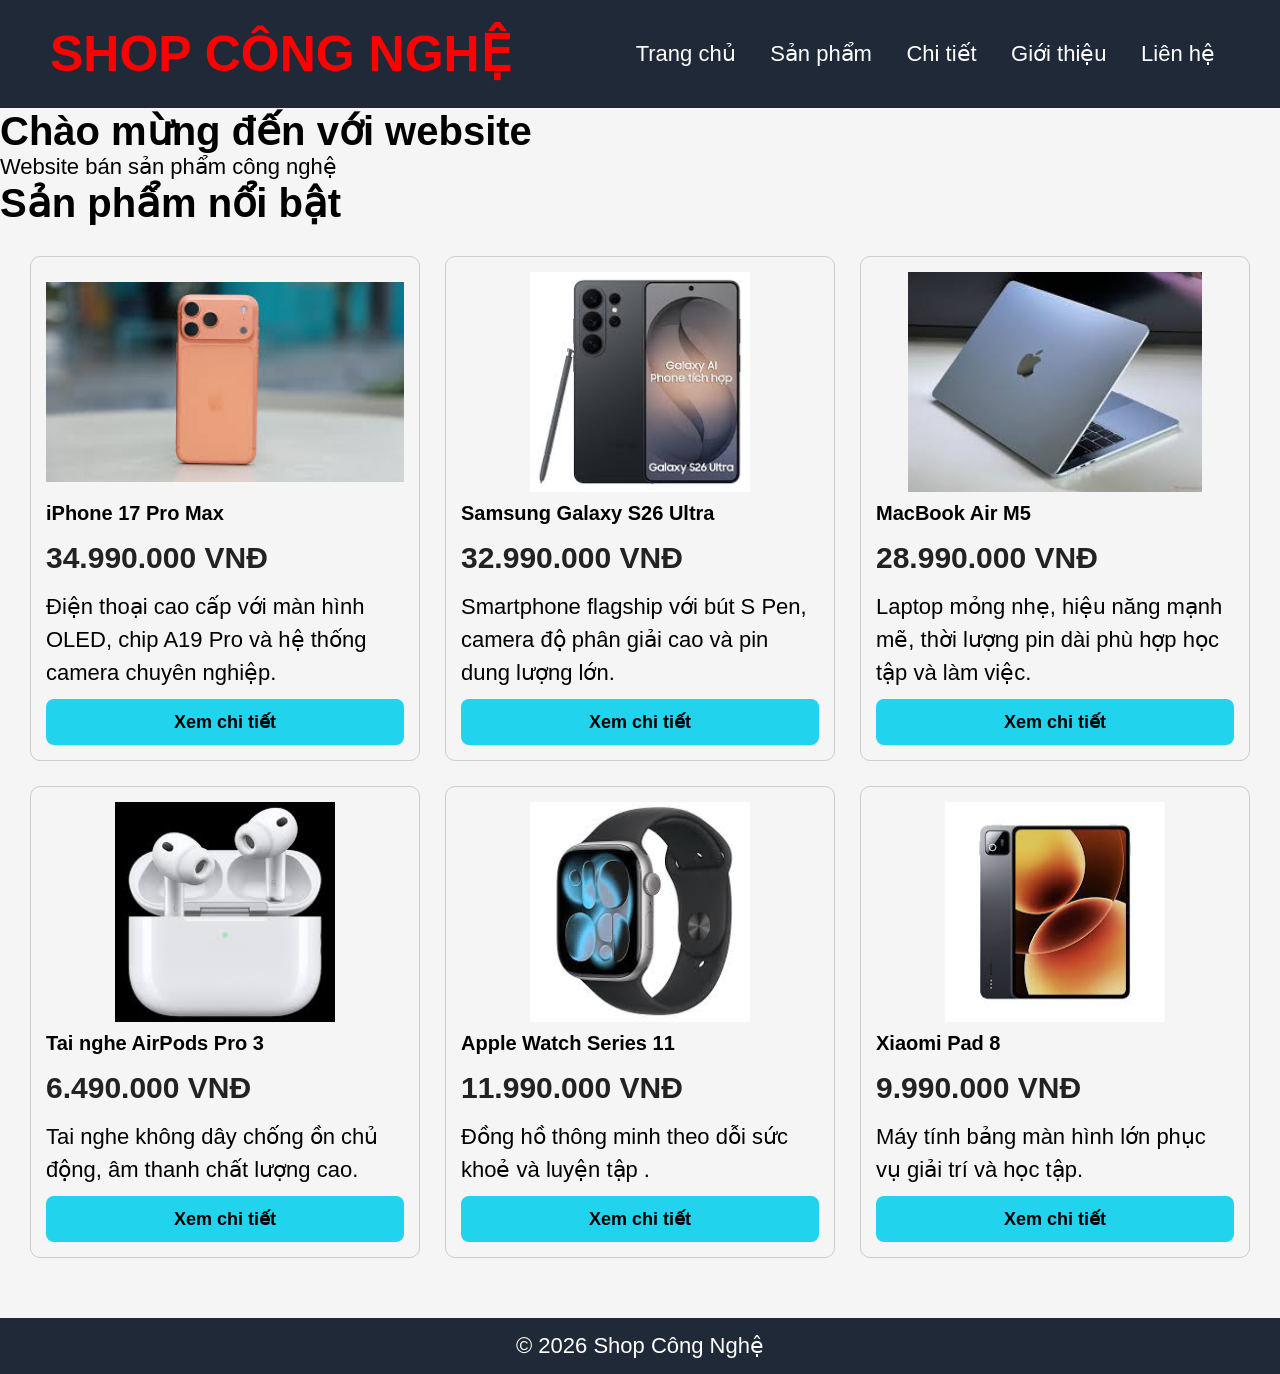
<file: index.html>
<!DOCTYPE html>
<html lang="vi">
<head>
    <meta charset="UTF-8">
    <meta name="viewport" content="width=device-width, initial-scale=1.0">
    <title>Shop Công Nghệ</title>
    <link rel="stylesheet" href="css/style.css">
</head>
<body>
    <header>
        <h1>SHOP CÔNG NGHỆ</h1>
        <nav>
            <a href="index.html">Trang chủ</a>
            <a href="html/san-pham.html">Sản phẩm</a>
            <a href="html/chi-tiet.html">Chi tiết</a>
            <a href="html/gioi-thieu.html">Giới thiệu</a>
            <a href="html/lien-he.html">Liên hệ</a>
        </nav>
    </header>
    <section class="banner">
        <h2>Chào mừng đến với website</h2>
        <p>Website bán sản phẩm công nghệ</p>
    </section>
    <section class="products">
        <h2>Sản phẩm nổi bật</h2>
        <div id="product-list"></div>
    </section>
    <script src="./js/script.js"></script>
    <footer>
        <p>© 2026 Shop Công Nghệ</p>
    </footer>
</body>
</html>
</file>
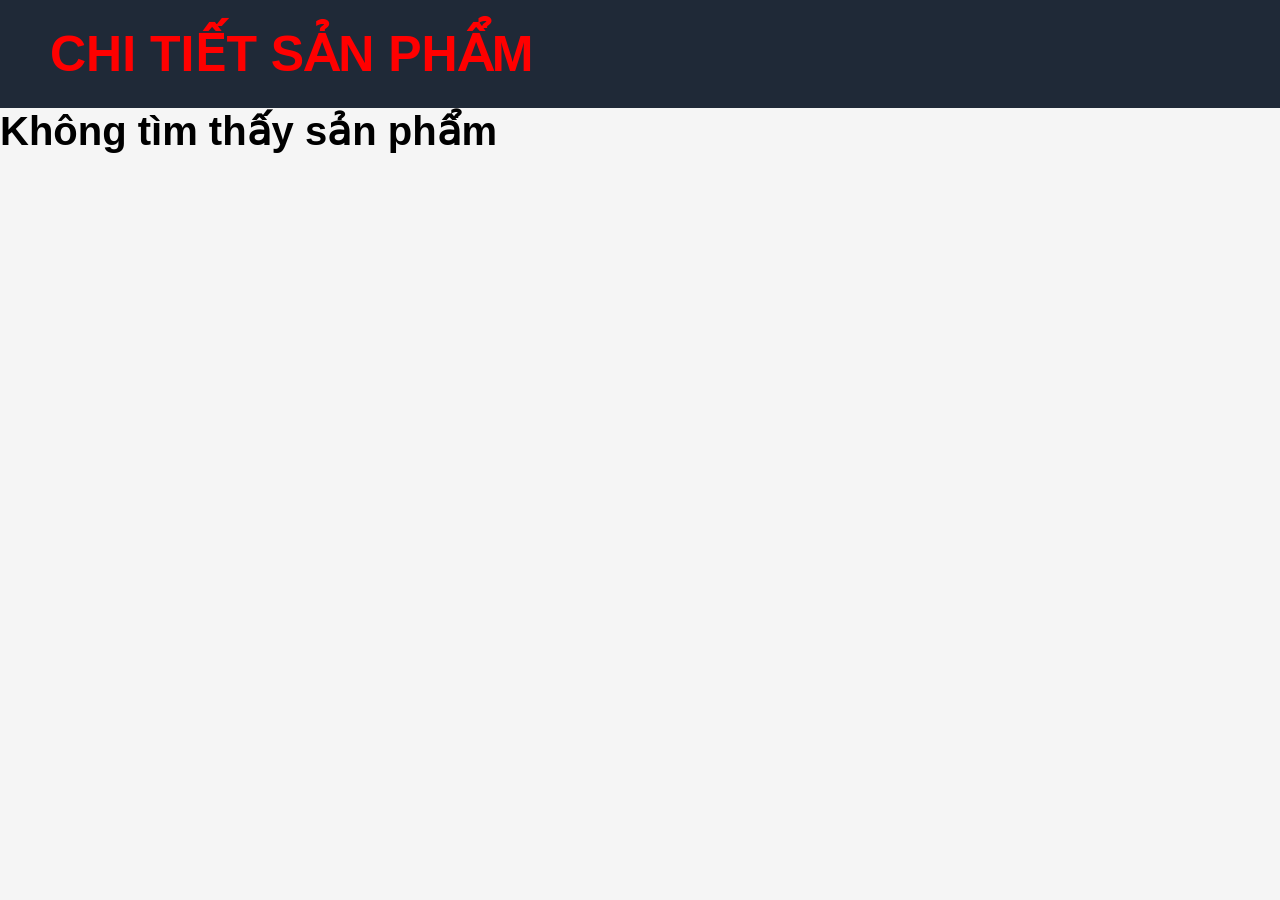
<file: html/chi-tiet.html>
<!DOCTYPE html>
<html lang="vi">
<head>
    <meta charset="UTF-8">
    <title>Chi tiết sản phẩm</title>
    <link rel="stylesheet" href="../css/style.css">
</head>
<body>
    <header>
        <h1>CHI TIẾT SẢN PHẨM</h1>
    </header>
        <div id="detail"></div>

    <script src="../js/script.js"></script>
    <script>

    const params = new URLSearchParams(window.location.search);
    const id = params.get("id");

    const product = products.find(p => p.id == id);

    if(product){
        document.getElementById("detail").innerHTML = `
            <div class="card">
                <img src="${product.image}">
                <h2>${product.name}</h2>
                <p>${product.price.toLocaleString('vi-VN')} VNĐ</p>
                <p>${product.description}</p>
                <div class="detail-buttons">
                    <button class="card-btn" onclick="addToCart()"">Thêm vào giỏ hàng</button>
                    <button class="buy-btn" onclick="buyNow()">Mua ngay</button>
                </div>
            </div>
        `;
    } else {
    document.getElementById("detail").innerHTML =
    "<h2>Không tìm thấy sản phẩm</h2>";
}
    </script>
</body>
</html>
</file>
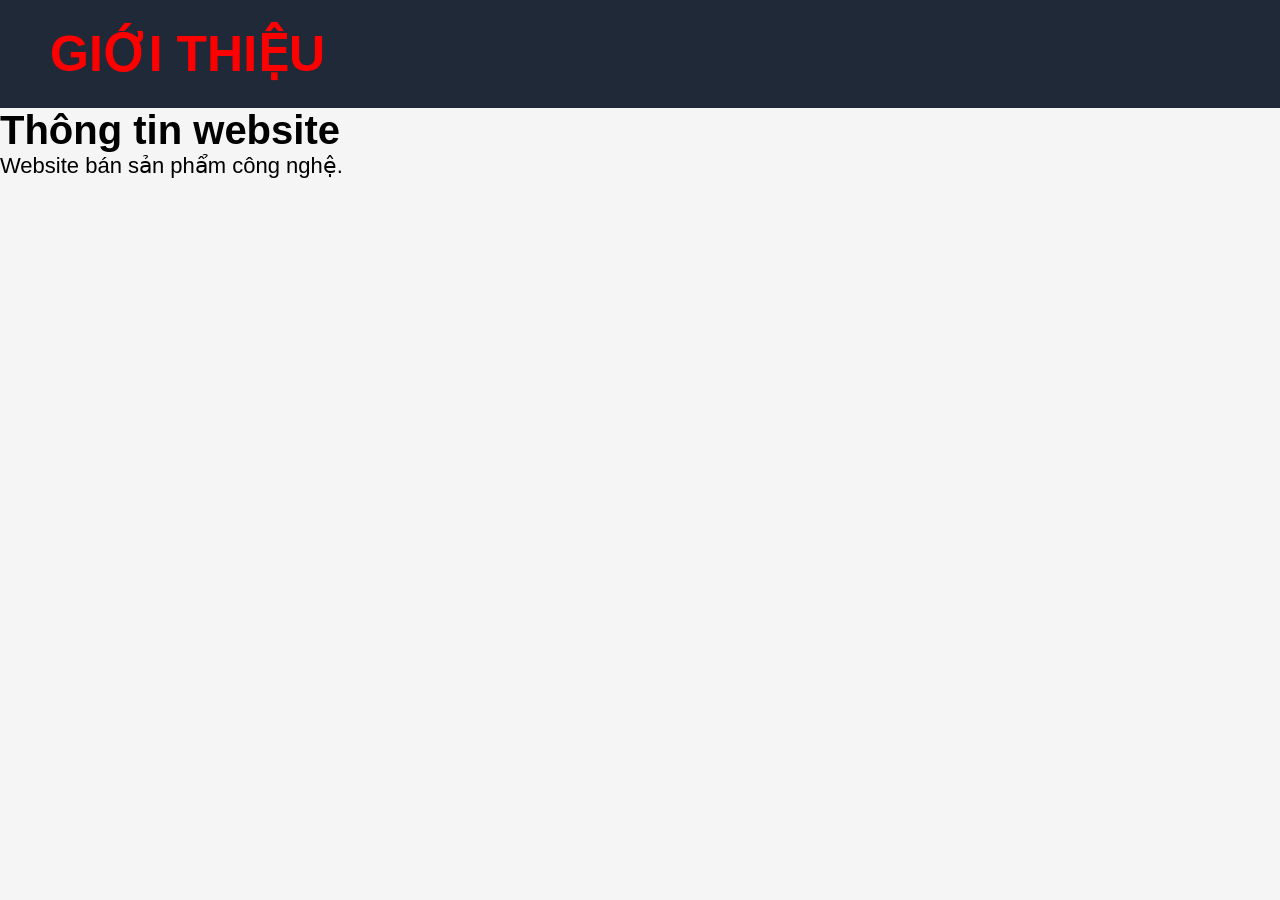
<file: html/gioi-thieu.html>
<!DOCTYPE html>
<html lang="vi">
<head>
    <meta charset="UTF-8">
    <title>Giới thiệu</title>

    <link rel="stylesheet" href="../css/style.css">
</head>
<body>

    <header>
        <h1>GIỚI THIỆU</h1>
    </header>

    <section class="banner">

        <h2>Thông tin website</h2>

        <p>
            Website bán sản phẩm công nghệ.
        </p>

    </section>

</body>
</html>
</file>
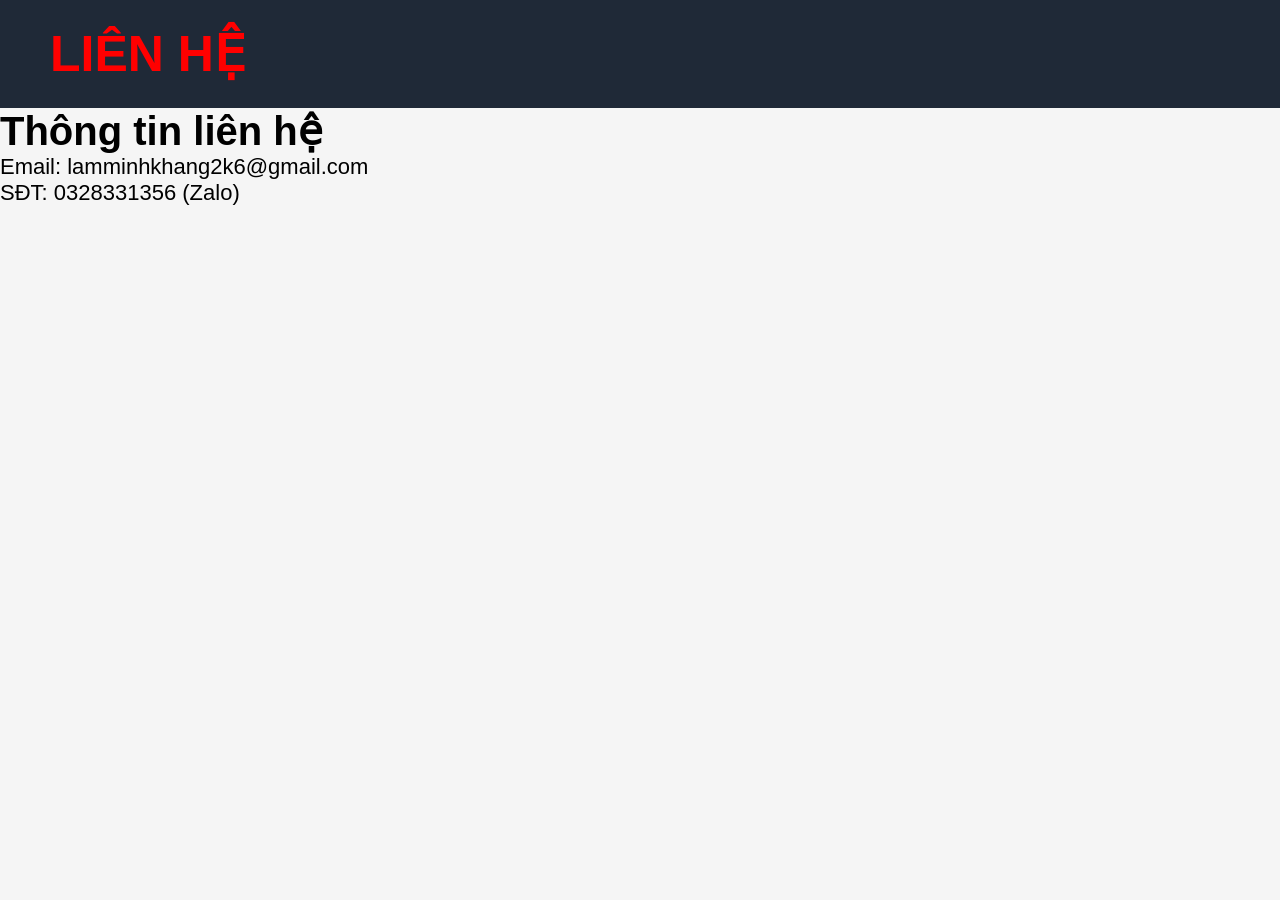
<file: html/lien-he.html>
<!DOCTYPE html>
<html lang="vi">
<head>
    <meta charset="UTF-8">
    <title>Liên hệ</title>
    <link rel="stylesheet" href="../css/style.css">
</head>
<body>
    <header>
        <h1>LIÊN HỆ</h1>
    </header>
    <section class="banner">
        <h2>Thông tin liên hệ</h2>
        <p>Email: lamminhkhang2k6@gmail.com</p>
        <p>SĐT: 0328331356 (Zalo)</p>
    </section>
</body>
</html>
</file>
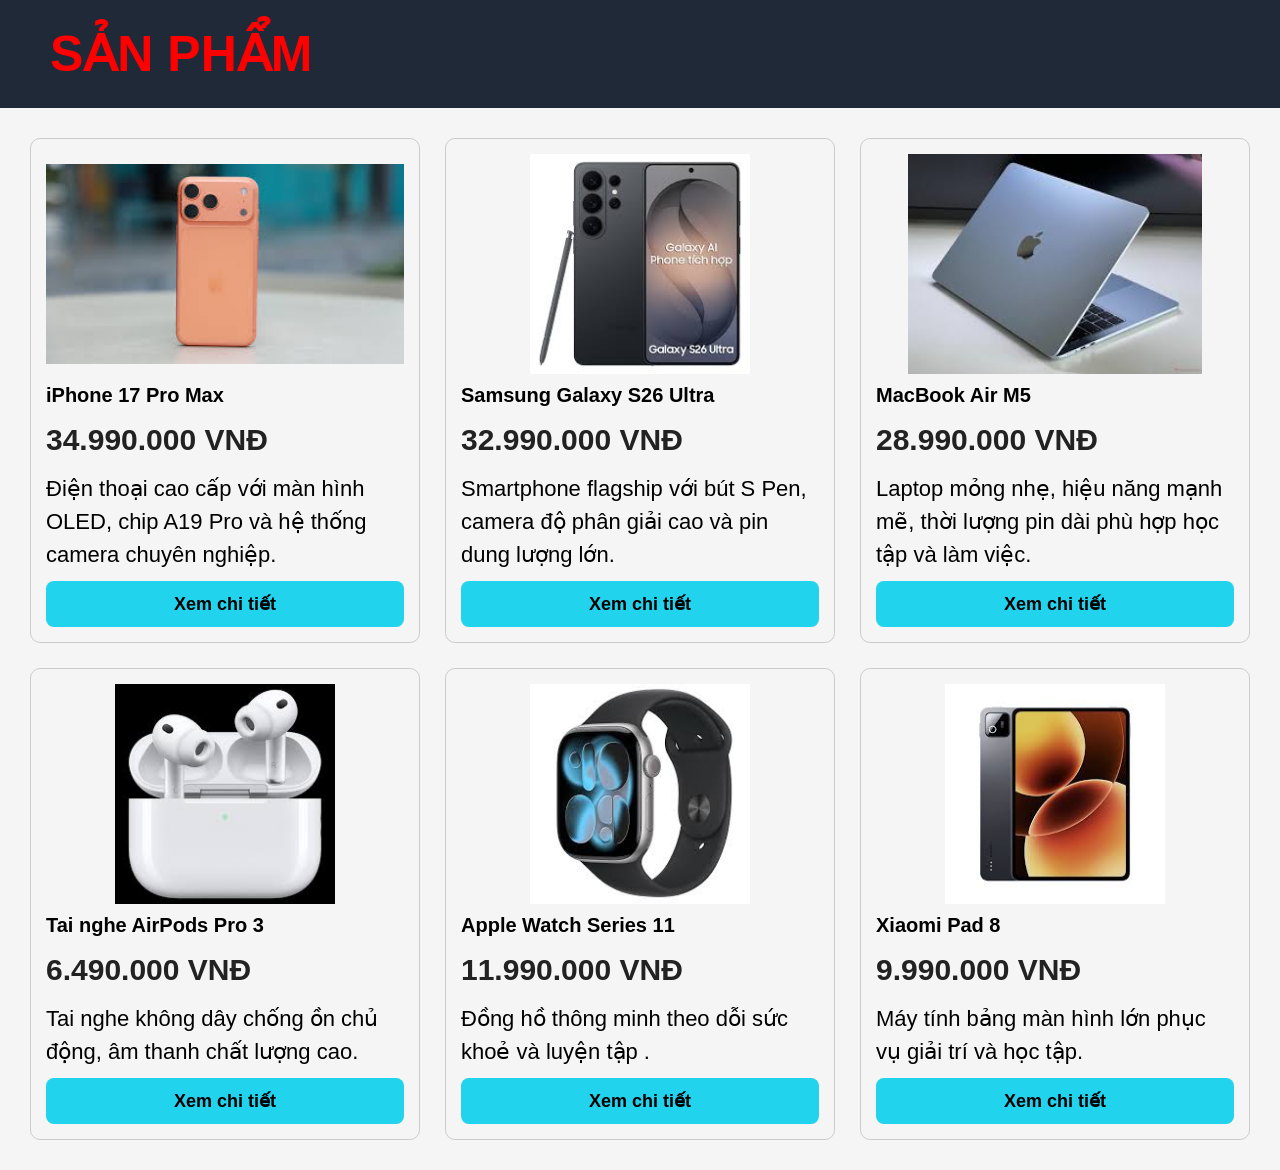
<file: html/san-pham.html>
<!DOCTYPE html>
<html lang="vi">
<head>
    <meta charset="UTF-8">
    <title>Sản phẩm</title>
    <link rel="stylesheet" href="../css/style.css">
</head>
<body>
    <header>
        <h1>SẢN PHẨM</h1>
    </header>
        <div id="product-list"></div>
            <script src="../js/script.js"></script>
</body>
</html>
</file>
<file: css/style.css>
*{
    margin:0;
    padding:0;
    box-sizing:border-box;
    font-family: Arial, sans-serif;
}

body{
    background:#f5f5f5;
}

header{
    background: #1f2937;
    color:white;
    padding:25px 50px;
    display:flex;
    justify-content:space-between;
    align-items:center;
}

h2{
    font-size: 40px;
}

p{
    font-size: 22px;
}

header h1{
    font-size: 50px;
    color: red;
}

#product-list{
    display: grid;
    grid-template-columns: repeat(3,1fr);
    gap: 25px;
    padding: 30px;
}

.product-card{
    background: 1px solid #ccc;
    border: 1px solid #ccc;
    border-radius: 10px;
    padding: 15px;
    transition: 0.3s;
}

.product-card:hover{
    transform: translateY(-5px);
    box-shadow: 0 5px 15px rgba(0, 0, 0, 0.2);
}

.product-card img{
    width: 100%;
    height: 220px;
    object-fit: contain;
    display: block;
    margin: auto;
}

.product-card h3{
    margin: 10px 0;
    font-size: 20px;
}

.price{
    font-size: 30px;
    font-weight: bold;
    color: #222;
    margin-bottom: 10px;
}

.product-card p{
    margin-bottom: 10px;
    line-height: 1.5;
}

.product-card a{
    text-decoration: none;
}

.product-card button{
    width: 100%;
    padding: 12px;
    border: none;
    border-radius: 8px;
    background: #22d3ee;
    color: #000;
    font-size: 18px;
    cursor: pointer;
    font-weight: bold;
}

.product-card button:hover{
    background: #06b6d4;
}

.detail-buttons{
    margin-top: 25px;
    display: flex;
    gap: 15px;
}

.detail-buttons button{
    padding: 15px 30px;
    border: none;
    border-radius: 8px;
    font-size: 20px;
    font-weight: bold;
    cursor: pointer;
}

.cart-btn{
    background: #22c55e;
    color: white;
}

.buy-btn{
    background: #ef4444;
    color: white;
}

.cart-btn:hover{
    background: #16a34a;
}

.buy-btn:hover{
    background: #dc2626;
}

nav a{
    font-size: 22px;
    color: white;
    text-decoration: none;
    margin: 0 15px;
}

.hero h2{
    font-size: 40px;
    margin-bottom: 10px;
}

.hero p{
    font-size: 22px;
}

.section-title{
    font-size: 36px;
    text-align: center;
    margin: 30px 0;
}

footer{
    background: #1f2937;
    color:white;
    text-align:center;
    padding: 15px;
    margin-top:30px;
}
</file>
